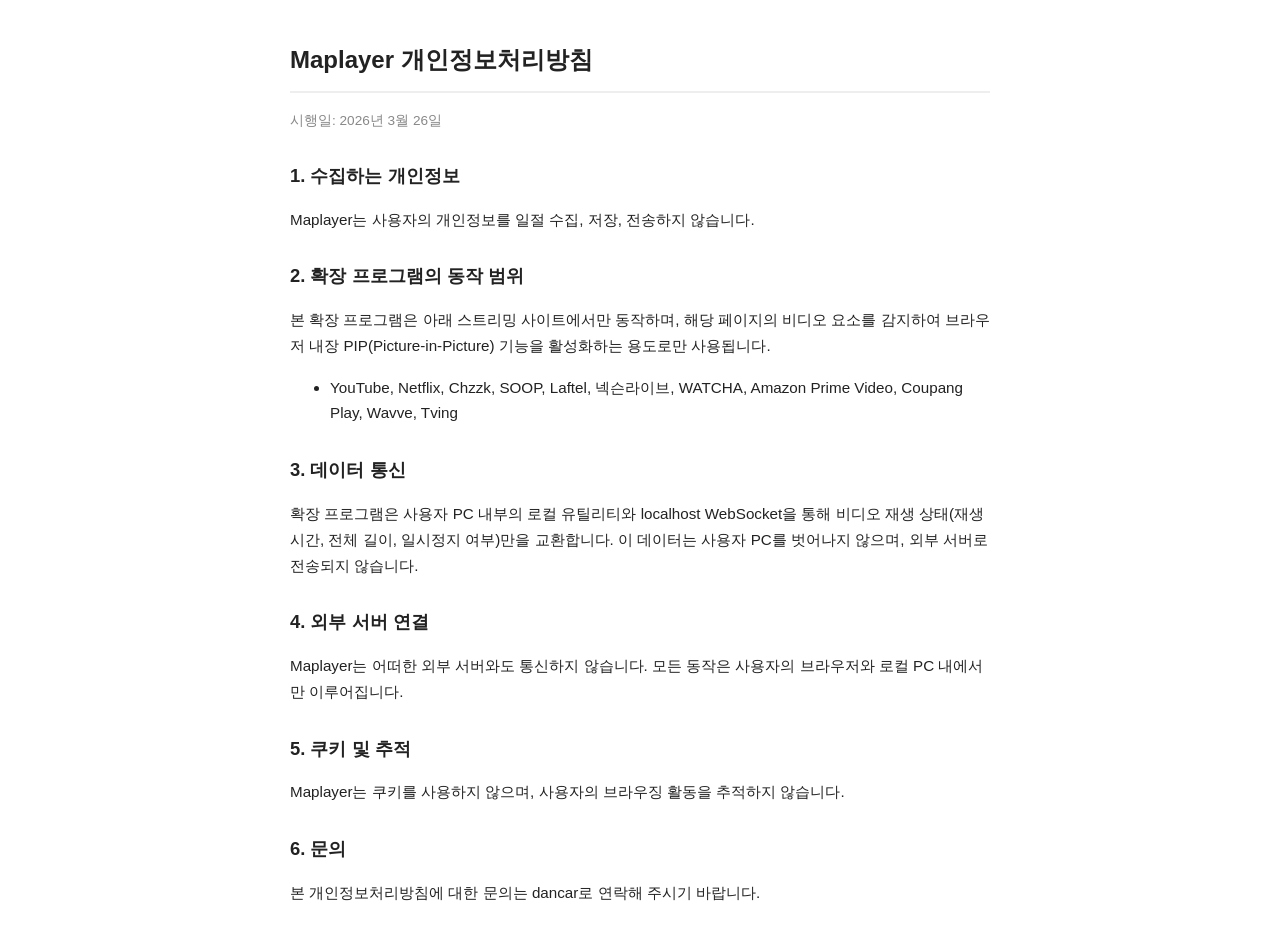
<file: privacy-policy/index.html>
<!DOCTYPE html>
<html lang="ko">
<head>
<meta charset="UTF-8">
<meta name="viewport" content="width=device-width, initial-scale=1.0">
<title>Maplayer - 개인정보처리방침</title>
<style>
body { font-family: -apple-system, BlinkMacSystemFont, 'Segoe UI', sans-serif; max-width: 700px; margin: 40px auto; padding: 0 20px; color: #222; line-height: 1.7; }
h1 { font-size: 1.5em; border-bottom: 2px solid #eee; padding-bottom: 10px; }
h2 { font-size: 1.15em; margin-top: 28px; }
p, li { font-size: 0.95em; }
.date { color: #888; font-size: 0.85em; }
</style>
</head>
<body>
<h1>Maplayer 개인정보처리방침</h1>
<p class="date">시행일: 2026년 3월 26일</p>

<h2>1. 수집하는 개인정보</h2>
<p>Maplayer는 사용자의 개인정보를 일절 수집, 저장, 전송하지 않습니다.</p>

<h2>2. 확장 프로그램의 동작 범위</h2>
<p>본 확장 프로그램은 아래 스트리밍 사이트에서만 동작하며, 해당 페이지의 비디오 요소를 감지하여 브라우저 내장 PIP(Picture-in-Picture) 기능을 활성화하는 용도로만 사용됩니다.</p>
<ul>
<li>YouTube, Netflix, Chzzk, SOOP, Laftel, 넥슨라이브, WATCHA, Amazon Prime Video, Coupang Play, Wavve, Tving</li>
</ul>

<h2>3. 데이터 통신</h2>
<p>확장 프로그램은 사용자 PC 내부의 로컬 유틸리티와 localhost WebSocket을 통해 비디오 재생 상태(재생 시간, 전체 길이, 일시정지 여부)만을 교환합니다. 이 데이터는 사용자 PC를 벗어나지 않으며, 외부 서버로 전송되지 않습니다.</p>

<h2>4. 외부 서버 연결</h2>
<p>Maplayer는 어떠한 외부 서버와도 통신하지 않습니다. 모든 동작은 사용자의 브라우저와 로컬 PC 내에서만 이루어집니다.</p>

<h2>5. 쿠키 및 추적</h2>
<p>Maplayer는 쿠키를 사용하지 않으며, 사용자의 브라우징 활동을 추적하지 않습니다.</p>

<h2>6. 문의</h2>
<p>본 개인정보처리방침에 대한 문의는 dancar로 연락해 주시기 바랍니다.</p>
</body>
</html>
</file>
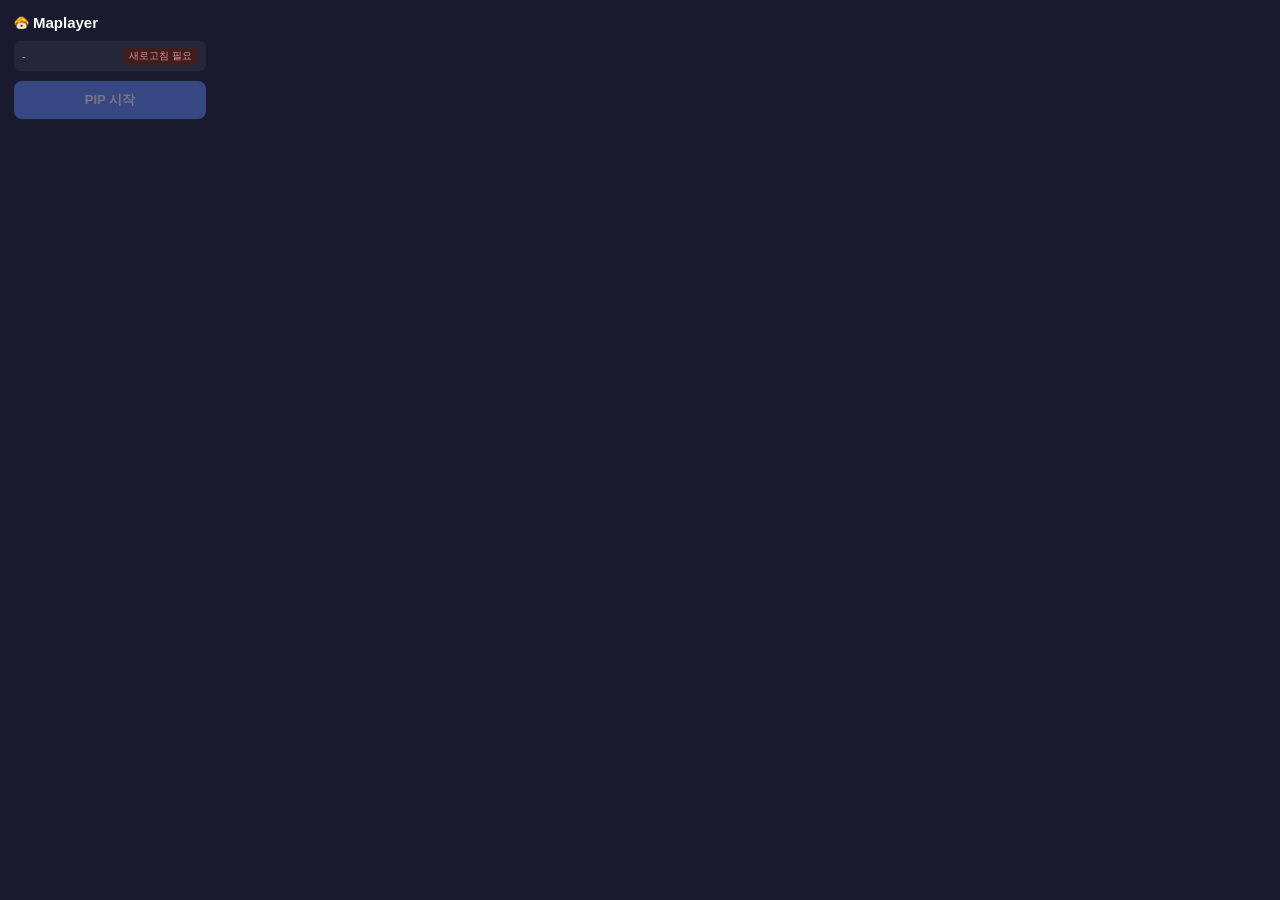
<file: chrome-extension/popup.html>
<!DOCTYPE html>
<html lang="ko">
<head>
  <meta charset="UTF-8">
  <link rel="stylesheet" href="popup.css">
</head>
<body>
  <div id="app">
    <h1><img src="icons/icon16.png" width="15" height="15" style="vertical-align: -2px; margin-right: 4px;">Maplayer</h1>
    <div id="status-bar">
      <span id="site-name">-</span>
      <span id="native-status" class="disconnected">새로고침 필요</span>
    </div>
    <button id="btn-pip" disabled>PIP 시작</button>
  </div>
  <script src="popup.js"></script>
</body>
</html>
</file>
<file: chrome-extension/popup.css>
* { margin: 0; padding: 0; box-sizing: border-box; }

body {
  width: 220px;
  font-family: 'Segoe UI', sans-serif;
  background: #1a1a2e;
  color: #e0e0e0;
}

#app { padding: 14px; }

h1 {
  font-size: 15px;
  font-weight: 600;
  margin-bottom: 10px;
  color: #fff;
}

#status-bar {
  display: flex;
  justify-content: space-between;
  align-items: center;
  font-size: 11px;
  margin-bottom: 10px;
  padding: 6px 8px;
  background: rgba(255,255,255,0.05);
  border-radius: 6px;
}

#site-name { color: #a0a0c0; }

#native-status {
  padding: 2px 6px;
  border-radius: 3px;
  font-size: 10px;
}
#native-status.connected { background: #1b4332; color: #95d5b2; }
#native-status.disconnected { background: #3d1f1f; color: #e88; }

#btn-pip {
  width: 100%;
  padding: 10px;
  border: none;
  border-radius: 8px;
  font-size: 13px;
  font-weight: 600;
  cursor: pointer;
  background: #648cff;
  color: #fff;
  transition: background 0.15s;
}
#btn-pip:hover:not(:disabled) { background: #4a6fd9; }
#btn-pip:disabled { opacity: 0.4; cursor: default; }
#btn-pip.active { background: #e04040; }
#btn-pip.active:hover { background: #c03030; }
</file>
